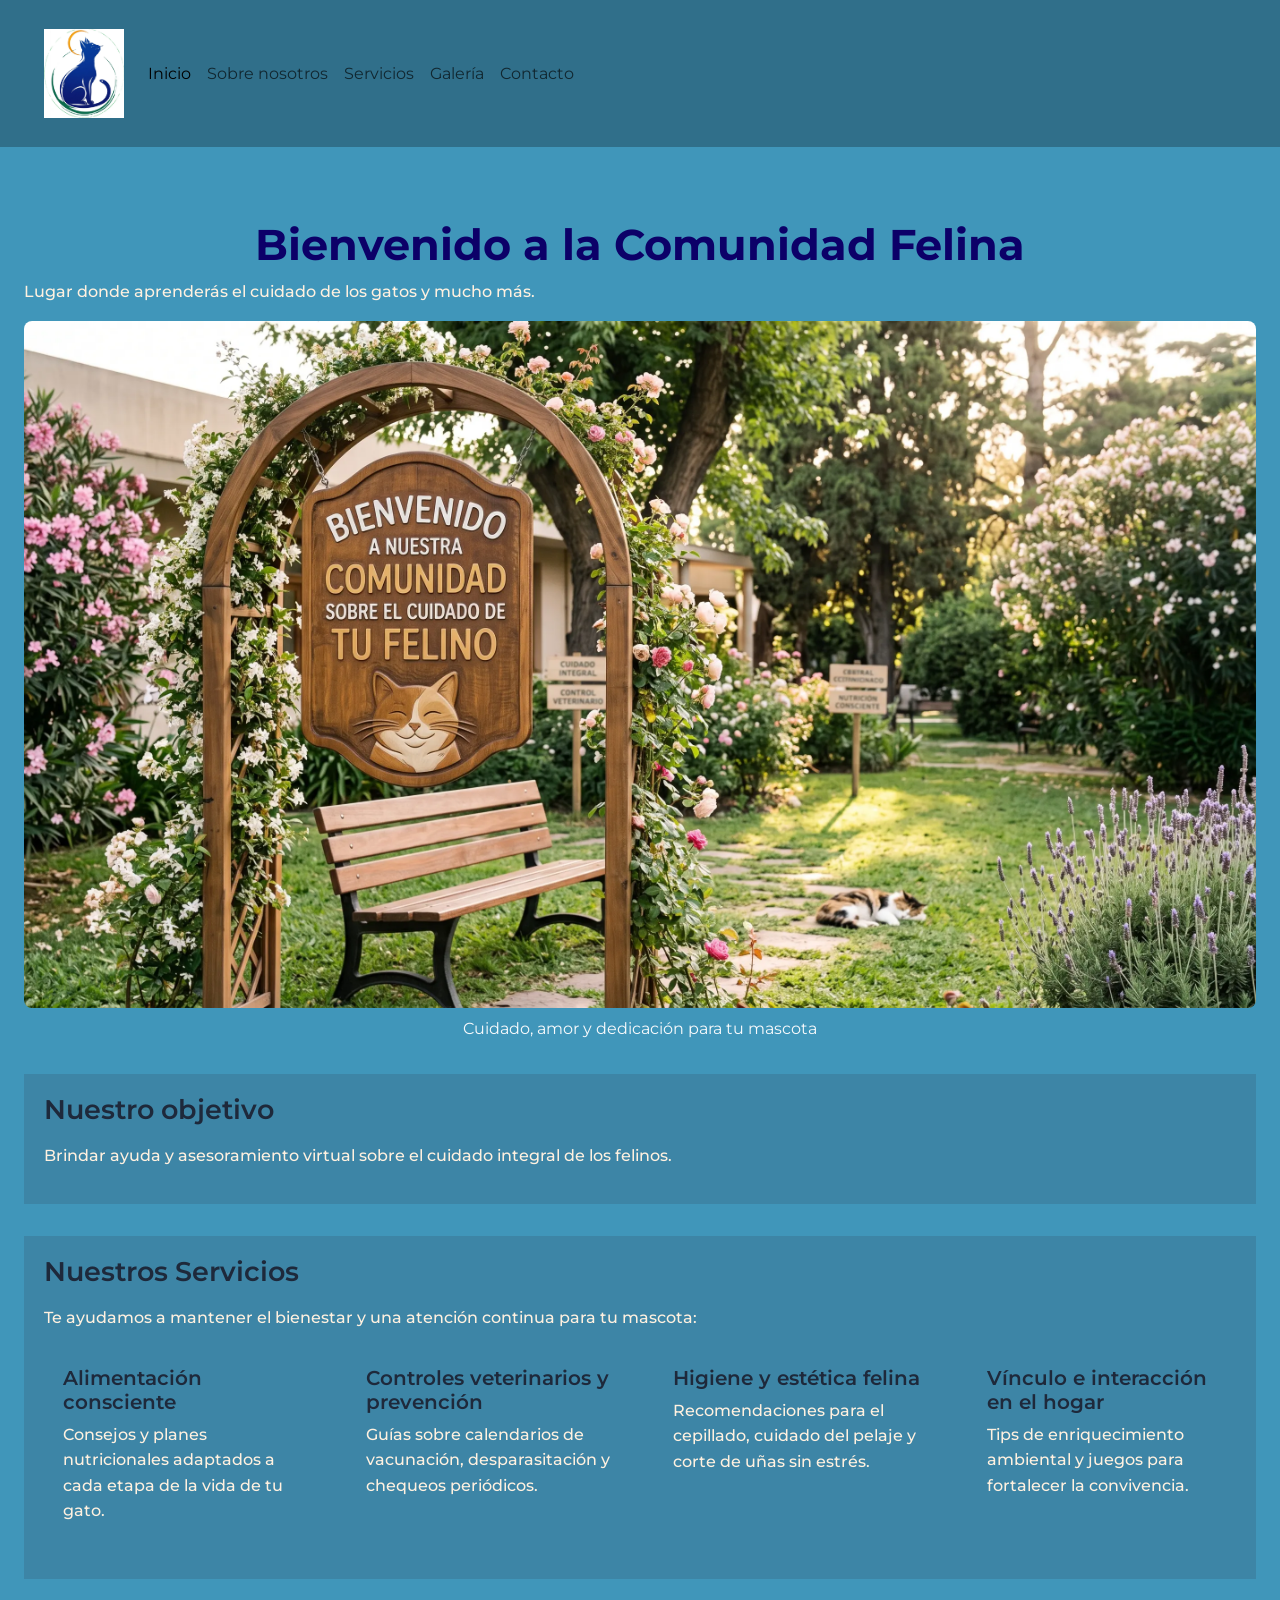
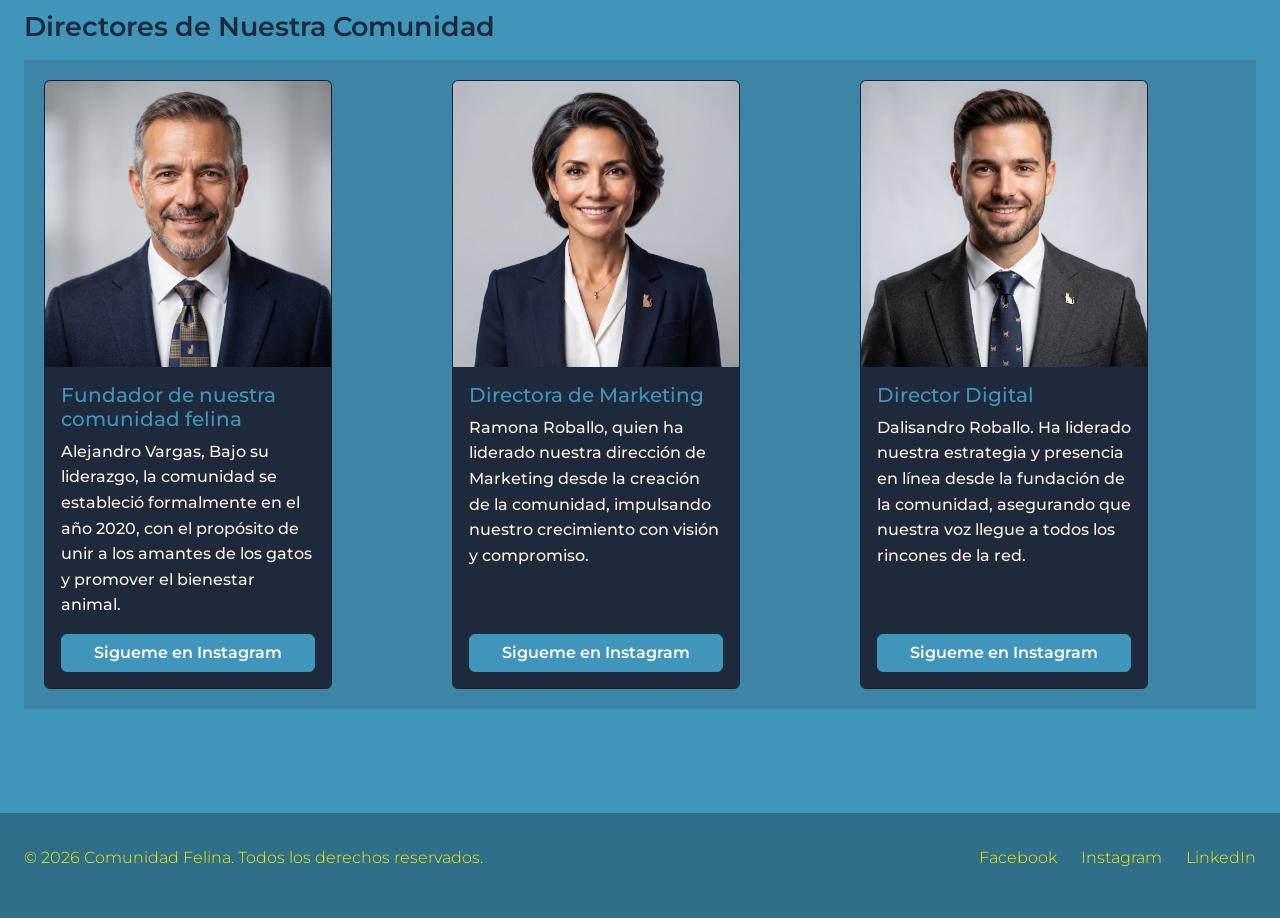
<file: index.html>
<!-- index.html -->
<!DOCTYPE html>
<html lang="es">
<head>
  <meta charset="UTF-8" />
  <meta name="viewport" content="width=device-width, initial-scale=1.0" />
  <!--BOOTSTRAP-->
    <link href="https://cdn.jsdelivr.net/npm/bootstrap@5.3.8/dist/css/bootstrap.min.css" rel="stylesheet" integrity="sha384-sRIl4kxILFvY47J16cr9ZwB07vP4J8+LH7qKQnuqkuIAvNWLzeN8tE5YBujZqJLB" crossorigin="anonymous">
  <!-- css -->
  <link rel="stylesheet" href="./styles/style.css">
  <title>Asistencia y Ayuda a tu Felino</title>
</head>
<body>
  <!-- Encabezado con logo/nombre y navegación eso va siempre en header -->
<header>
      
    <nav class="navbar navbar-expand-lg">
      <div class="container-fluid">
          <a class="navbar-brand" href="#">
            <img class="logo-img" src="./imagenes/logo-gats.webp" width="1509" height="1683" alt="un logo representativo">
          </a>
        <button class="navbar-toggler" type="button" data-bs-toggle="collapse" data-bs-target="#navbarNav" aria-controls="navbarNav" aria-expanded="false" aria-label="Toggle navigation">
          <span class="navbar-toggler-icon"></span>
        </button>
          <div class="collapse navbar-collapse" id="navbarNav">
              <ul class="navbar-nav">
                  <li class="nav-item">
                      <a class="nav-link active" aria-current="page" href="#">Inicio</a>
                  </li>
                  <li class="nav-item">
                      <a class="nav-link" href="./pages/sobre-nosotros.html">Sobre nosotros</a>
                  </li>
                  <li class="nav-item">
                      <a class="nav-link" href="./pages/servicios.html">Servicios</a>
                  </li>
                  <li class="nav-item">
                      <a class="nav-link" href="./pages/galeria.html">Galería</a>
                  </li>
                  <li class="nav-item">
                      <a class="nav-link" href="./pages/contacto.html">Contacto</a>
                  </li>
              </ul>
          </div>
      </div>
    </nav> 
      
</header>
  
<!-- Contenido principal -->

<main>
    <h1>Bienvenido a la Comunidad Felina</h1>
    <p>Lugar donde aprenderás el cuidado de los gatos y mucho más.</p>
    
    <!-- Imagen principal de bienvenida -->    <!-- se agrego width y height a las img-->
    <figure class="banner-principal">
      <img class="img-index" src="./imagenes/bienvenido.webp" width="2752" height="1536" alt="Bienvenidos a la comunidad felina">
      <figcaption>Cuidado, amor y dedicación para tu mascota</figcaption>
    </figure>
    
    <!-- Sección Información breve / Nuestro objetivo -->
    <section>
      <h2>Nuestro objetivo</h2>
      <p>Brindar ayuda y asesoramiento virtual sobre el cuidado integral de los felinos.</p>
    </section>
   
    <!-- Sección Servicios destacados -->  <!--lo que se realizo aca es que agrego "ARTICLE" para agrupar contenidos independiente -->
  <section>
      <h2>Nuestros Servicios</h2>
      <p>Te ayudamos a mantener el bienestar y una atención continua para tu mascota:</p>
    
      <!--SE AGREGO UN DIV PARA AGRUPAR A LOS ARTICLE PARA QUE NO AFECTE AL h2 y p-->  
    <div class="servicios-lista">
      <article>
        <h3>Alimentación consciente</h3>
        <p>Consejos y planes nutricionales adaptados a cada etapa de la vida de tu gato.</p>
      </article>
      
      <article>
        <h3>Controles veterinarios y prevención</h3>
        <p>Guías sobre calendarios de vacunación, desparasitación y chequeos periódicos.</p>
      </article>
    
      <article>
        <h3>Higiene y estética felina</h3>
        <p>Recomendaciones para el cepillado, cuidado del pelaje y corte de uñas sin estrés.</p>
      </article>
      
      <article>
        <h3>Vínculo e interacción en el hogar</h3>
        <p>Tips de enriquecimiento ambiental y juegos para fortalecer la convivencia.</p>
      </article>
   </div>
  </section>

  <h2>Directores de Nuestra Comunidad</h2>
    
      <!--TARJETA DE BOOTSTRAP-->
    <section class="tarjeta-boots">
      <div class="card tarj-tam">
          <img src="../imagenes/Fundador.webp" class="card-img-top" alt="imagen del creador de esta comunidad">
            <div class="card-body">
                <h5 class="card-title h-tarjcor">Fundador de nuestra comunidad felina</h5>
                <p class="card-text">Alejandro Vargas, Bajo su liderazgo, la comunidad se estableció formalmente en el año 2020, con el propósito de unir a los amantes de los gatos y promover el bienestar animal.</p>
                <a href="https://www.instagram.com" class="btn btn-tarjeta" target="_blank">Sigueme en Instagram</a>
            </div>
        </div>

        <div class="card tarj-tam">
          <img src="../imagenes/directora-marketing.webp" class="card-img-top" alt="imagen de la directora de marketing">
            <div class="card-body">
                <h5 class="card-title h-tarjcor">Directora de Marketing</h5>
                <p class="card-text">Ramona Roballo, quien ha liderado nuestra dirección de Marketing desde la creación de la comunidad, impulsando nuestro crecimiento con visión y compromiso.</p>
                <a href="https://www.instagram.com" class="btn btn-tarjeta" target="_blank">Sigueme en Instagram</a>
            </div>
        </div>

        <div class="card tarj-tam">
          <img src="../imagenes/director-digital.webp" class="card-img-top" alt="imagen del director digital">
            <div class="card-body">
                <h5 class="card-title h-tarjcor">Director Digital</h5>
                <p class="card-text">Dalisandro Roballo. Ha liderado nuestra estrategia y presencia en línea desde la fundación de la comunidad, asegurando que nuestra voz llegue a todos los rincones de la red.</p>
                <a href="https://www.instagram.com" class="btn btn-tarjeta" target="_blank">Sigueme en Instagram</a>
            </div>
        </div>

    </section>

</main>

  <!-- Pie de página -->
  <footer>
    <p class="pie-de-pagina">&copy; 2026 Comunidad Felina. Todos los derechos reservados.</p>
    <nav aria-label="Redes sociales">
      <ul class="nav-ul">
        <li><a href="https://www.facebook.com" target="_blank">Facebook</a></li>
        <li><a href="https://www.instagram.com" target="_blank">Instagram</a></li>
        <li><a href="https://www.linkedin.com" target="_blank">LinkedIn</a></li>
      </ul>
    </nav>
  </footer>


  <!--BOOTSTRAP-->
  <script src="https://cdn.jsdelivr.net/npm/bootstrap@5.3.8/dist/js/bootstrap.bundle.min.js" integrity="sha384-FKyoEForCGlyvwx9Hj09JcYn3nv7wiPVlz7YYwJrWVcXK/BmnVDxM+D2scQbITxI" crossorigin="anonymous"></script>
</body>
</html>
</file>
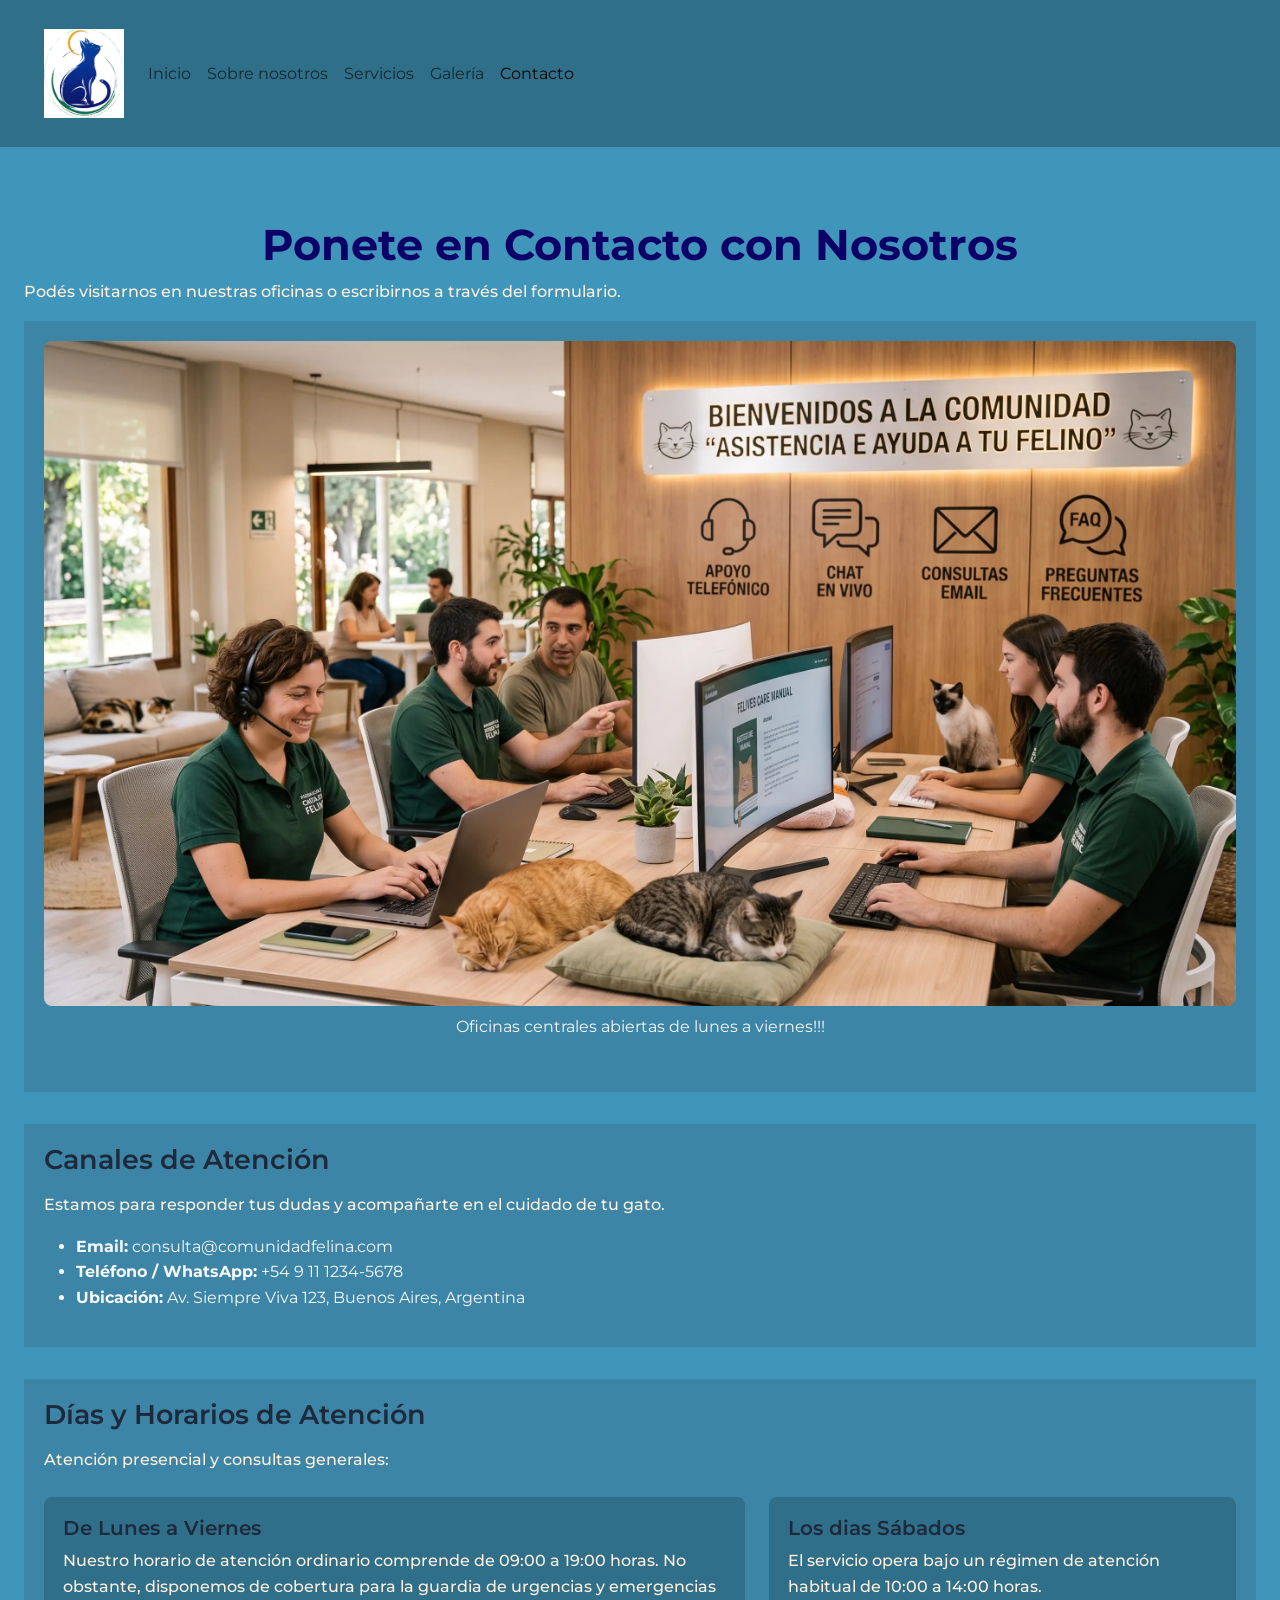
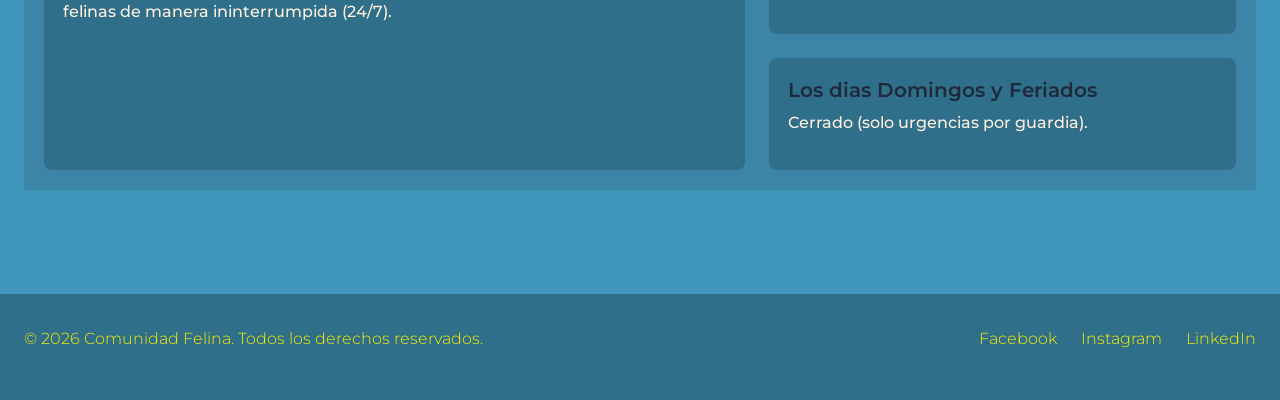
<file: pages/contacto.html>
<!DOCTYPE html>
<html lang="es">
<head>
  <meta charset="UTF-8" />
  <meta name="viewport" content="width=device-width, initial-scale=1.0" />
   <!--BOOTSTRAP-->
    <link href="https://cdn.jsdelivr.net/npm/bootstrap@5.3.8/dist/css/bootstrap.min.css" rel="stylesheet" integrity="sha384-sRIl4kxILFvY47J16cr9ZwB07vP4J8+LH7qKQnuqkuIAvNWLzeN8tE5YBujZqJLB" crossorigin="anonymous">
  <!--css-->
  <link rel="stylesheet" href="../styles/style.css">
  <title>Asistencia y Ayuda a tu Felino - Contacto</title>
</head>
<body>
 
  <!-- Encabezado y Navegación -->
  <header>

    <nav class="navbar navbar-expand-lg">
      <div class="container-fluid">
          <a class="navbar-brand" href="#">
            <img class="logo-img" src="../imagenes/logo-gats.webp" width="1509" height="1683" alt="un logo representativo">
          </a>
        <button class="navbar-toggler" type="button" data-bs-toggle="collapse" data-bs-target="#navbarNav" aria-controls="navbarNav" aria-expanded="false" aria-label="Toggle navigation">
          <span class="navbar-toggler-icon"></span>
        </button>
          <div class="collapse navbar-collapse" id="navbarNav">
              <ul class="navbar-nav">
                  <li class="nav-item">
                      <a class="nav-link" aria-current="page" href="../index.html">Inicio</a>
                  </li>
                  <li class="nav-item">
                      <a class="nav-link" href="./sobre-nosotros.html">Sobre nosotros</a>
                  </li>
                  <li class="nav-item">
                      <a class="nav-link" href="./servicios.html">Servicios</a>
                  </li>
                  <li class="nav-item">
                      <a class="nav-link" href="./galeria.html">Galería</a>
                  </li>
                  <li class="nav-item">
                      <a class="nav-link active" href="#">Contacto</a>
                  </li>
              </ul>
          </div>
      </div>
    </nav>

  </header>

<!-- Contenido Principal -->
<main>
    <h1>Ponete en Contacto con Nosotros</h1>
      <p>Podés visitarnos en nuestras oficinas o escribirnos a través del formulario.</p>
   
      <!-- Sección de Información de Contacto -->
          <!-- IMAGEN AGREGADA POR LA CORRECCION DEL PROFE -->
      <section>
        <figure class="banner-principal">
            <img class="img-index" src="../imagenes/serviciostelefonicos.webp" width="2752" height="1536" alt="Fachada de nuestra oficina">
            <figcaption>Oficinas centrales abiertas de lunes a viernes!!!</figcaption>
        </figure>
      </section>
    
    <!-- los canales de atencion --> 
      <section>
        <h2>Canales de Atención</h2>
          <p>Estamos para responder tus dudas y acompañarte en el cuidado de tu gato.</p>
        <ul>
            <li><strong>Email:</strong> consulta@comunidadfelina.com</li>
            <li><strong>Teléfono / WhatsApp:</strong> +54 9 11 1234-5678</li>
            <li><strong>Ubicación:</strong> Av. Siempre Viva 123, Buenos Aires, Argentina</li>
        </ul>
      </section>
    
    <!-- Sección de Horarios -->      <!--lo que se realizo aca es que agrego "ARTICLE" para agrupar contenidos intependientes-->
    <section>
        <h2>Días y Horarios de Atención</h2>
          <p>Atención presencial y consultas generales:</p>
      <div class="horarios-grid">
          <article class="horario-card horario-semana">
            <h3>De Lunes a Viernes</h3>
              <p>Nuestro horario de atención ordinario comprende de 09:00 a 19:00 horas. No obstante, disponemos de cobertura para la guardia de urgencias y emergencias felinas de manera ininterrumpida (24/7).</p>
          </article>
        
          <article class="horario-card horario-sabado">
            <h3>Los dias Sábados</h3>
              <p>El servicio opera bajo un régimen de atención habitual de 10:00 a 14:00 horas.</p>
          </article>

          <article class="horario-card horario-domingo">
            <h3>Los dias Domingos y Feriados</h3>
              <p>Cerrado (solo urgencias por guardia).</p>
          </article>
      </div>    
    </section>
</main>

  <footer>
    <p class="pie-de-pagina">&copy; 2026 Comunidad Felina. Todos los derechos reservados.</p>
    <nav aria-label="Redes sociales">
      <ul class="nav-ul">
        <li><a href="https://www.facebook.com" target="_blank">Facebook</a></li>
        <li><a href="https://www.instagram.com" target="_blank">Instagram</a></li>
        <li><a href="https://www.linkedin.com" target="_blank">LinkedIn</a></li>
      </ul>
    </nav>
  </footer>

   <!--BOOTSTRAP-->
  <script src="https://cdn.jsdelivr.net/npm/bootstrap@5.3.8/dist/js/bootstrap.bundle.min.js" integrity="sha384-FKyoEForCGlyvwx9Hj09JcYn3nv7wiPVlz7YYwJrWVcXK/BmnVDxM+D2scQbITxI" crossorigin="anonymous"></script>
</body>
</html>
</file>
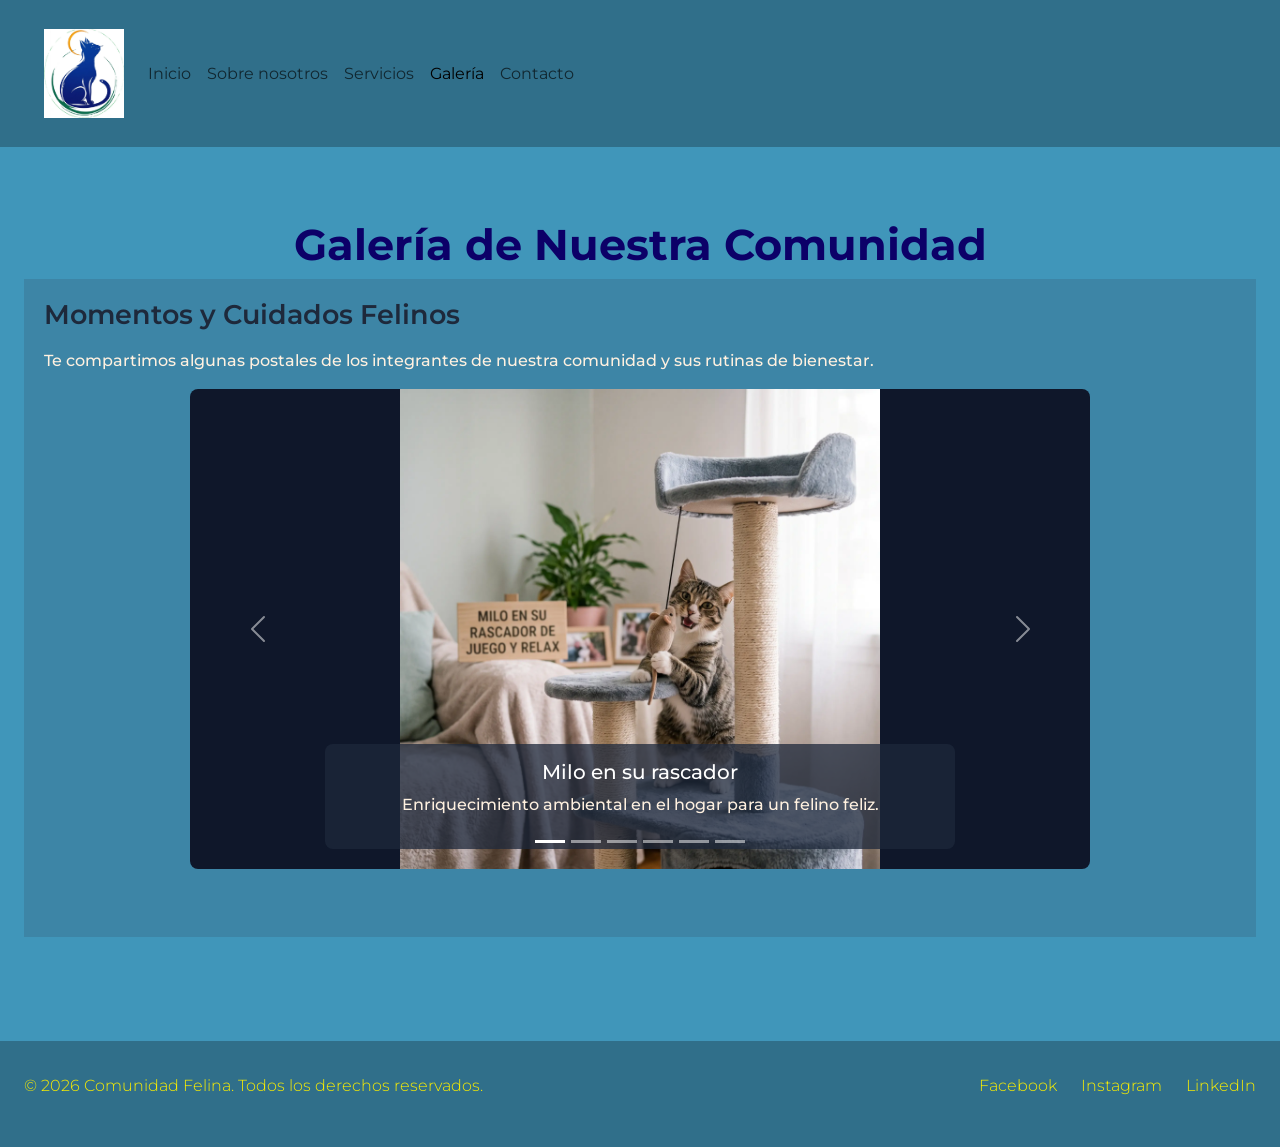
<file: pages/galeria.html>
<!DOCTYPE html>
<html lang="es">
<head>
  <meta charset="UTF-8" />
  <meta name="viewport" content="width=device-width, initial-scale=1.0" />
   <!--BOOTSTRAP-->
    <link href="https://cdn.jsdelivr.net/npm/bootstrap@5.3.8/dist/css/bootstrap.min.css" rel="stylesheet" integrity="sha384-sRIl4kxILFvY47J16cr9ZwB07vP4J8+LH7qKQnuqkuIAvNWLzeN8tE5YBujZqJLB" crossorigin="anonymous">
  <!--css-->
  <link rel="stylesheet" href="../styles/style.css">
  <title>Asistencia y Ayuda a tu Felino - Galería</title>
</head>
<body>
  
  <!-- Encabezado y Navegación -->
  <header>

      <nav class="navbar navbar-expand-lg">
        <div class="container-fluid">
            <a class="navbar-brand" href="#">
              <img class="logo-img" src="../imagenes/logo-gats.webp" width="1509" height="1683" alt="un logo representativo">
            </a>
          <button class="navbar-toggler" type="button" data-bs-toggle="collapse" data-bs-target="#navbarNav" aria-controls="navbarNav" aria-expanded="false" aria-label="Toggle navigation">
            <span class="navbar-toggler-icon"></span>
          </button>
            <div class="collapse navbar-collapse" id="navbarNav">
                <ul class="navbar-nav">
                    <li class="nav-item">
                        <a class="nav-link" aria-current="page" href="../index.html">Inicio</a>
                    </li>
                    <li class="nav-item">
                        <a class="nav-link" href="./sobre-nosotros.html">Sobre nosotros</a>
                    </li>
                    <li class="nav-item">
                        <a class="nav-link" href="./servicios.html">Servicios</a>
                    </li>
                    <li class="nav-item">
                        <a class="nav-link active" href="#">Galería</a>
                    </li>
                    <li class="nav-item">
                        <a class="nav-link" href="./contacto.html">Contacto</a>
                    </li>
                </ul>
            </div>
        </div>
      </nav>

  </header>
  
  <!-- Contenido Principal -->
  <main>
    <h1>Galería de Nuestra Comunidad</h1>
    
    <section>
      <h2>Momentos y Cuidados Felinos</h2>
      <p>Te compartimos algunas postales de los integrantes de nuestra comunidad y sus rutinas de bienestar.</p>
     
      <!-- CARRUSEL DESTACADO BOOTSTRAP -->
      <div id="carruselFelino" class="carousel slide carrusel-contenedor mb-5" data-bs-ride="carousel">
        <div class="carousel-indicators">
          <button type="button" data-bs-target="#carruselFelino" data-bs-slide-to="0" class="active" aria-current="true" aria-label="Slide 1"></button>
          <button type="button" data-bs-target="#carruselFelino" data-bs-slide-to="1" aria-label="Slide 2"></button>
          <button type="button" data-bs-target="#carruselFelino" data-bs-slide-to="2" aria-label="Slide 3"></button>
          <button type="button" data-bs-target="#carruselFelino" data-bs-slide-to="3" aria-label="Slide 4"></button>
          <button type="button" data-bs-target="#carruselFelino" data-bs-slide-to="4" aria-label="Slide 5"></button>
          <button type="button" data-bs-target="#carruselFelino" data-bs-slide-to="5" aria-label="Slide 6"></button>
        </div>
          <div class="carousel-inner">
            <!-- Slide 1 -->
            <div class="carousel-item active">
              <img src="../imagenes/milo.webp" class="d-block w-100 carrusel-img" alt="Gato Milo en rascador">
              <div class="carousel-caption d-none d-md-block">
                <h5>Milo en su rascador</h5>
                <p>Enriquecimiento ambiental en el hogar para un felino feliz.</p>
              </div>
            </div>
            
            <!-- Slide 2 -->
            <div class="carousel-item">
              <img src="../imagenes/luna.webp" class="d-block w-100 carrusel-img" alt="Gata Luna en consulta preventiva">
              <div class="carousel-caption d-none d-md-block">
                <h5>Luna en su chequeo preventivo</h5>
                <p>Controles periódicos fundamentales para una vida saludable.</p>
              </div>
            </div>
            
            <!-- Slide 3 -->
            <div class="carousel-item">
              <img src="../imagenes/simba.webp" class="d-block w-100 carrusel-img" alt="Gato Simba en rutina de cepillado">
              <div class="carousel-caption d-none d-md-block">
                <h5>Simba y su rutina de cepillado</h5>
                <p>Cuidado diario del pelaje para evitar bolas de pelo.</p>
              </div>
            </div>

            <!-- Slide 4 -->
            <div class="carousel-item">
              <img src="../imagenes/max-rascador.webp" class="d-block w-100 carrusel-img" alt="Gato Max jugando en rascador">
              <div class="carousel-caption d-none d-md-block">
                <h5>Max en el Espacio que brindamos para tu Felino</h5>
                <p>Momento de relax en el ambiente.</p>
              </div>
            </div>

            <!-- Slide 5 -->
            <div class="carousel-item">
              <img src="../imagenes/roco-cepillado.webp" class="d-block w-100 carrusel-img" alt="Gato recibiendo cepillado de pelaje">
              <div class="carousel-caption d-none d-md-block">
                <h5>Roco en la Seccion de cepillado que te Brindamos</h5>
                <p>Cuidado del pelaje del felino, lo ideal para mantenerse radiante.</p>
              </div>
            </div>

            <!-- Slide 6 -->
            <div class="carousel-item">
              <img src="../imagenes/suki-medico.webp" class="d-block w-100 carrusel-img" alt="Gata en consulta veterinaria">
              <div class="carousel-caption d-none d-md-block">
                <h5>Suki en su chequeo medico preventivo que Brindamos</h5>
                <p>Revision preventiva para estar al dia con los sintomas de los felinos.</p>
              </div>
            </div>
          </div>
        
        
          <!-- Controles de navegación -->
        <button class="carousel-control-prev" type="button" data-bs-target="#carruselFelino" data-bs-slide="prev">
          <span class="carousel-control-prev-icon" aria-hidden="true"></span>
          <span class="visually-hidden">Anterior</span>
        </button>
        <button class="carousel-control-next" type="button" data-bs-target="#carruselFelino" data-bs-slide="next">
          <span class="carousel-control-next-icon" aria-hidden="true"></span>
          <span class="visually-hidden">Siguiente</span>
        </button>
      </div>
      
    </section>
    
    
    
    
    
    
    <!--
    <section>
      <h2>Momentos y Cuidados Felinos</h2>
        <p>Te compartimos algunas postales de los integrantes de nuestra comunidad y sus rutinas de bienestar.</p>
      
    <div class="galeria-grid">    
      
      <article>
        <h3>Milo disfrutando su espacio de juego</h3>
        <figure>
          <img class="galeria-felina" src="../imagenes/milo.webp" width="2048" height="2048" alt="Gato jugando en rascador">
          <figcaption>Enriquecimiento ambiental en el hogar.</figcaption>
        </figure>
      </article>

     
      <article>
        <h3>Max en el Espacio que brindamos para tu Felino</h3>
        <figure>
          <img class="galeria-felina" src="../imagenes/max-rascador.webp" width="1408" height="768" alt="Gato Max jugando en rascador">
          <figcaption>Momento de relax en el ambiente</figcaption>
        </figure>
      </article>      
      
      
      <article>
        <h3>Luna en su chequeo preventivo</h3>
        <figure>
          <img class="galeria-felina" src="../imagenes/luna.webp" width="2048" height="2048" alt="Gata en consulta veterinaria">
          <figcaption>Controles periódicos para una vida saludable.</figcaption>
        </figure>
      </article>

     
      <article>
        <h3>Suki en su chequeo medico preventivo que Brindamos</h3>
        <figure>
          <img class="galeria-felina" src="../imagenes/suki-medico.webp" width="2752" height="1536" alt="Gata en consulta veterinaria">
          <figcaption>Revision preventiva para estar al dia con los sintomas de los felinos</figcaption>
        </figure>
      </article>      
      
      
      <article>
        <h3>Simba y su rutina de cepillado</h3>
        <figure>
          <img class="galeria-felina" src="../imagenes/simba.webp" width="2048" height="2048" alt="Gato recibiendo cepillado de pelaje">
          <figcaption>Cuidado diario del pelaje para evitar bolas de pelo.</figcaption>
        </figure>  
      </article>

      
      <article>
        <h3>Roco en la Seccion de cepillado que te Brindamos</h3>
        <figure>
          <img class="galeria-felina" src="../imagenes/roco-cepillado.webp" width="2048" height="2048" alt="Gato recibiendo cepillado de pelaje">
          <figcaption>Cuidado del pelaje del felino, lo ideal para mantenerse radiante</figcaption>
        </figure>
      </article>        
      </div>  
    </section>   -->
    
  </main>
  
  <!-- Pie de página -->
  <footer>
    <p class="pie-de-pagina">&copy; 2026 Comunidad Felina. Todos los derechos reservados.</p>
    <nav aria-label="Redes sociales">
      <ul class="nav-ul">
        <li><a href="https://www.facebook.com" target="_blank">Facebook</a></li>
        <li><a href="https://www.instagram.com" target="_blank">Instagram</a></li>
        <li><a href="https://www.linkedin.com" target="_blank">LinkedIn</a></li>
      </ul>
    </nav>
  </footer>

   <!--BOOTSTRAP-->
  <script src="https://cdn.jsdelivr.net/npm/bootstrap@5.3.8/dist/js/bootstrap.bundle.min.js" integrity="sha384-FKyoEForCGlyvwx9Hj09JcYn3nv7wiPVlz7YYwJrWVcXK/BmnVDxM+D2scQbITxI" crossorigin="anonymous"></script>
</body>
</html>
</file>
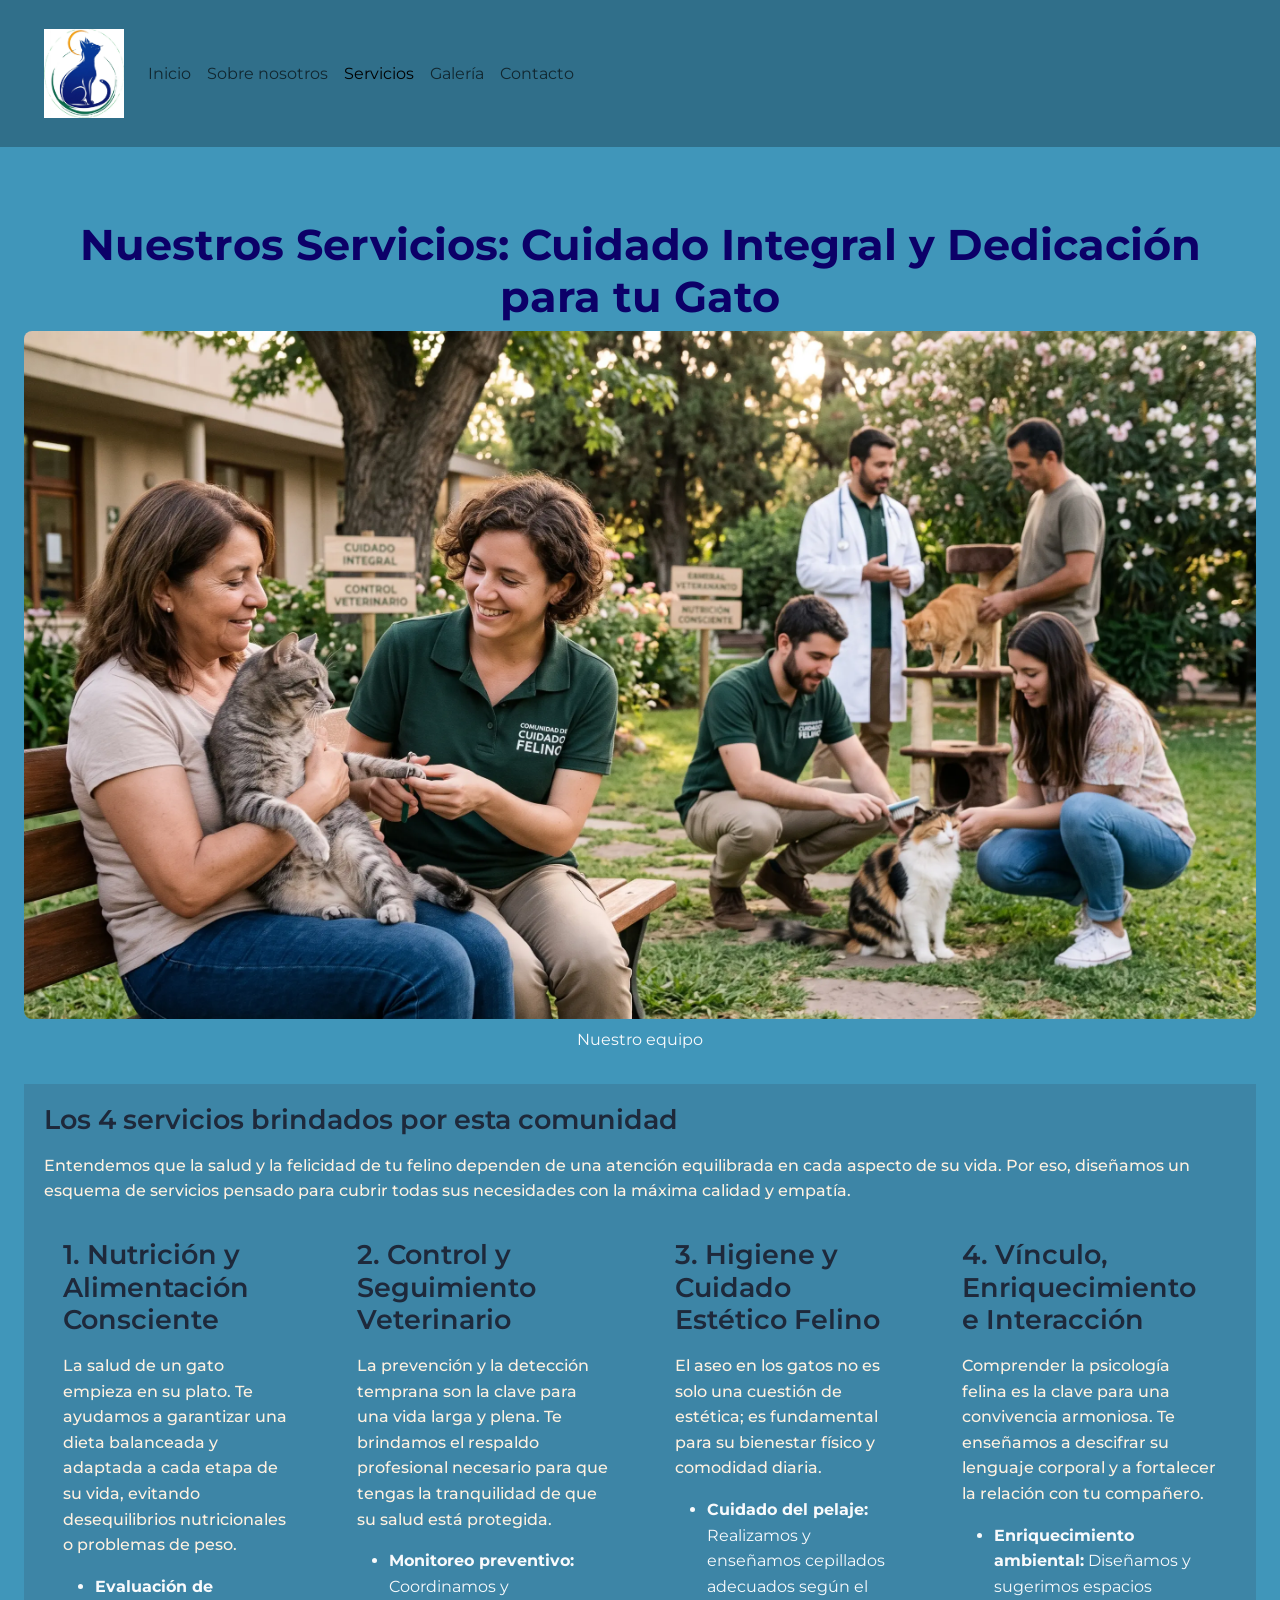
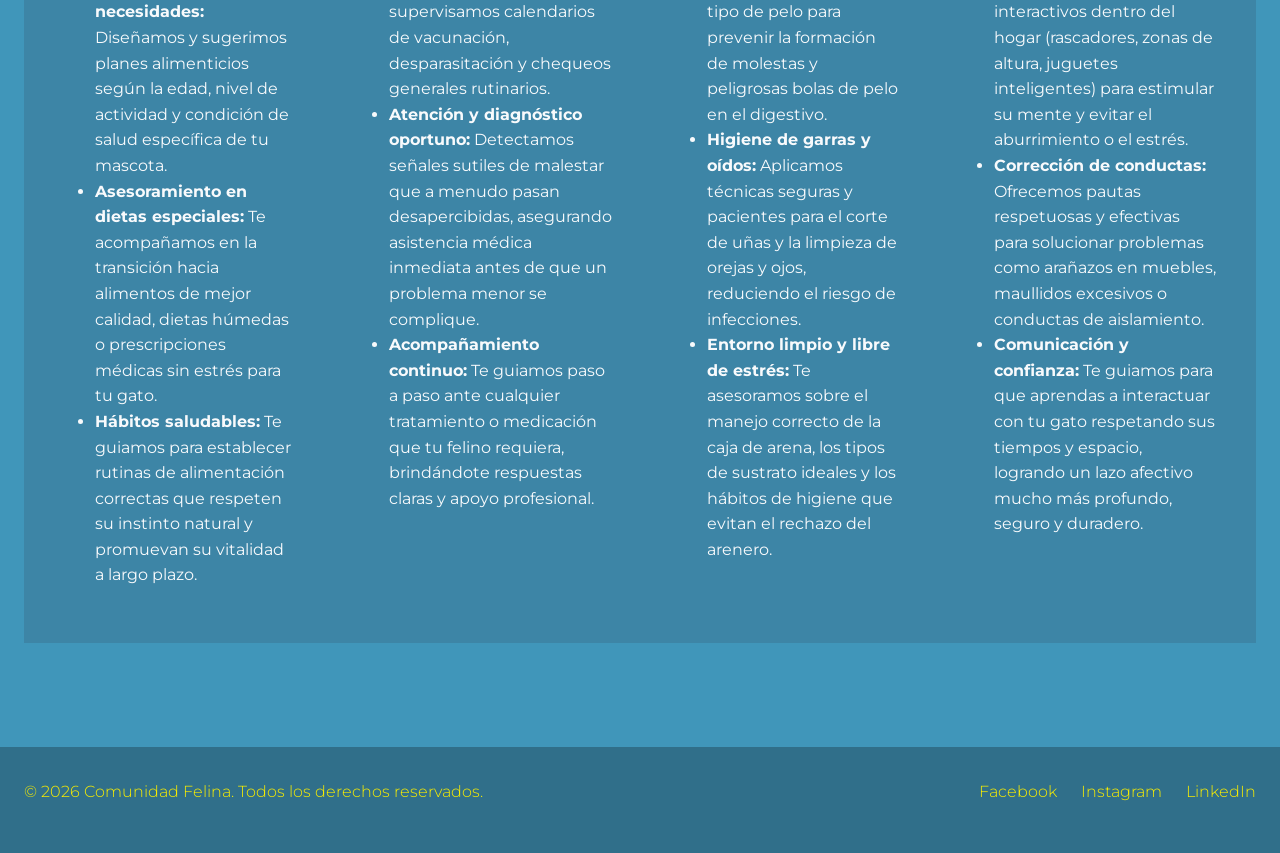
<file: pages/servicios.html>
<!DOCTYPE html>
<html lang="es">
<head>
  <meta charset="UTF-8" />
  <meta name="viewport" content="width=device-width, initial-scale=1.0" />
   <!--BOOTSTRAP-->
    <link href="https://cdn.jsdelivr.net/npm/bootstrap@5.3.8/dist/css/bootstrap.min.css" rel="stylesheet" integrity="sha384-sRIl4kxILFvY47J16cr9ZwB07vP4J8+LH7qKQnuqkuIAvNWLzeN8tE5YBujZqJLB" crossorigin="anonymous">
  <!--css-->
  <link rel="stylesheet" href="../styles/style.css">
  <title>Asistencia y Ayuda a tu Felino - Servicios</title>
</head>
<body>
  
  <!-- Encabezado y Navegación -->
  <header>

      <nav class="navbar navbar-expand-lg">
        <div class="container-fluid">
            <a class="navbar-brand" href="#">
              <img class="logo-img" src="../imagenes/logo-gats.webp" width="1509" height="1683" alt="un logo representativo">
            </a>
          <button class="navbar-toggler" type="button" data-bs-toggle="collapse" data-bs-target="#navbarNav" aria-controls="navbarNav" aria-expanded="false" aria-label="Toggle navigation">
            <span class="navbar-toggler-icon"></span>
          </button>
            <div class="collapse navbar-collapse" id="navbarNav">
                <ul class="navbar-nav">
                    <li class="nav-item">
                        <a class="nav-link" aria-current="page" href="../index.html">Inicio</a>
                    </li>
                    <li class="nav-item">
                        <a class="nav-link" href="./sobre-nosotros.html">Sobre nosotros</a>
                    </li>
                    <li class="nav-item">
                        <a class="nav-link active" href="#">Servicios</a>
                    </li>
                    <li class="nav-item">
                        <a class="nav-link" href="./galeria.html">Galería</a>
                    </li>
                    <li class="nav-item">
                        <a class="nav-link" href="./contacto.html">Contacto</a>
                    </li>
                </ul>
            </div>
        </div>
      </nav>

  </header>
  
  <!--Cuerpo Principal-->
<main>
    <h1>Nuestros Servicios: Cuidado Integral y Dedicación para tu Gato</h1>
   
    <figure class="banner-principal">
        <img class="img-index" src="../imagenes/servicios.webp" width="2752" height="1536" alt="los servicios brindados">
        <figcaption>Nuestro equipo</figcaption>
    </figure>
   
    <!-- Sección principal de Servicios -->
    <section>
      <h2>Los 4 servicios brindados por esta comunidad</h2>  
        <p>Entendemos que la salud y la felicidad de tu felino dependen de una atención equilibrada en cada aspecto de su vida. Por eso, diseñamos un esquema de servicios pensado para cubrir todas sus necesidades con la máxima calidad y empatía.</p>
        
        <!-- Servicio 1 -->
    <div class="servicios-lista">
        <article>
            <h2>1. Nutrición y Alimentación Consciente</h2>
              <p>La salud de un gato empieza en su plato. Te ayudamos a garantizar una dieta balanceada y adaptada a cada etapa de su vida, evitando desequilibrios nutricionales o problemas de peso.</p>
            <ul>
                <li><strong>Evaluación de necesidades:</strong> Diseñamos y sugerimos planes alimenticios según la edad, nivel de actividad y condición de salud específica de tu mascota.</li>
                <li><strong>Asesoramiento en dietas especiales:</strong> Te acompañamos en la transición hacia alimentos de mejor calidad, dietas húmedas o prescripciones médicas sin estrés para tu gato.</li>
                <li><strong>Hábitos saludables:</strong> Te guiamos para establecer rutinas de alimentación correctas que respeten su instinto natural y promuevan su vitalidad a largo plazo.</li>
            </ul>
        </article>
        
        <!-- Servicio 2 -->
        <article>
            <h2>2. Control y Seguimiento Veterinario</h2>
              <p>La prevención y la detección temprana son la clave para una vida larga y plena. Te brindamos el respaldo profesional necesario para que tengas la tranquilidad de que su salud está protegida.</p>
            <ul>
                <li><strong>Monitoreo preventivo:</strong> Coordinamos y supervisamos calendarios de vacunación, desparasitación y chequeos generales rutinarios.</li>
                <li><strong>Atención y diagnóstico oportuno:</strong> Detectamos señales sutiles de malestar que a menudo pasan desapercibidas, asegurando asistencia médica inmediata antes de que un problema menor se complique.</li>
                <li><strong>Acompañamiento continuo:</strong> Te guiamos paso a paso ante cualquier tratamiento o medicación que tu felino requiera, brindándote respuestas claras y apoyo profesional.</li>
            </ul>
        </article>
        
        <!-- Servicio 3 -->
        <article>
            <h2>3. Higiene y Cuidado Estético Felino</h2>
              <p>El aseo en los gatos no es solo una cuestión de estética; es fundamental para su bienestar físico y comodidad diaria.</p>
            <ul>
                <li><strong>Cuidado del pelaje:</strong> Realizamos y enseñamos cepillados adecuados según el tipo de pelo para prevenir la formación de molestas y peligrosas bolas de pelo en el digestivo.</li>
                <li><strong>Higiene de garras y oídos:</strong> Aplicamos técnicas seguras y pacientes para el corte de uñas y la limpieza de orejas y ojos, reduciendo el riesgo de infecciones.</li>
                <li><strong>Entorno limpio y libre de estrés:</strong> Te asesoramos sobre el manejo correcto de la caja de arena, los tipos de sustrato ideales y los hábitos de higiene que evitan el rechazo del arenero.</li>
            </ul>
        </article>
        
        <!-- Servicio 4 -->
        <article>
            <h2>4. Vínculo, Enriquecimiento e Interacción</h2>
              <p>Comprender la psicología felina es la clave para una convivencia armoniosa. Te enseñamos a descifrar su lenguaje corporal y a fortalecer la relación con tu compañero.</p>
            <ul>
                <li><strong>Enriquecimiento ambiental:</strong> Diseñamos y sugerimos espacios interactivos dentro del hogar (rascadores, zonas de altura, juguetes inteligentes) para estimular su mente y evitar el aburrimiento o el estrés.</li>
                <li><strong>Corrección de conductas:</strong> Ofrecemos pautas respetuosas y efectivas para solucionar problemas como arañazos en muebles, maullidos excesivos o conductas de aislamiento.</li>
                <li><strong>Comunicación y confianza:</strong> Te guiamos para que aprendas a interactuar con tu gato respetando sus tiempos y espacio, logrando un lazo afectivo mucho más profundo, seguro y duradero.</li>
            </ul>
        </article>
    </div>
    </section>
</main>

<!-- Pie de página -->
  <footer>
      <p class="pie-de-pagina">&copy; 2026 Comunidad Felina. Todos los derechos reservados.</p>
    <nav aria-label="Redes sociales">
      <ul class="nav-ul">
        <li><a href="https://www.facebook.com" target="_blank">Facebook</a></li>
        <li><a href="https://www.instagram.com" target="_blank">Instagram</a></li>
        <li><a href="https://www.linkedin.com" target="_blank">LinkedIn</a></li>
      </ul>
    </nav>
  </footer>

   <!--BOOTSTRAP-->
  <script src="https://cdn.jsdelivr.net/npm/bootstrap@5.3.8/dist/js/bootstrap.bundle.min.js" integrity="sha384-FKyoEForCGlyvwx9Hj09JcYn3nv7wiPVlz7YYwJrWVcXK/BmnVDxM+D2scQbITxI" crossorigin="anonymous"></script>
</body>
</html>
</file>
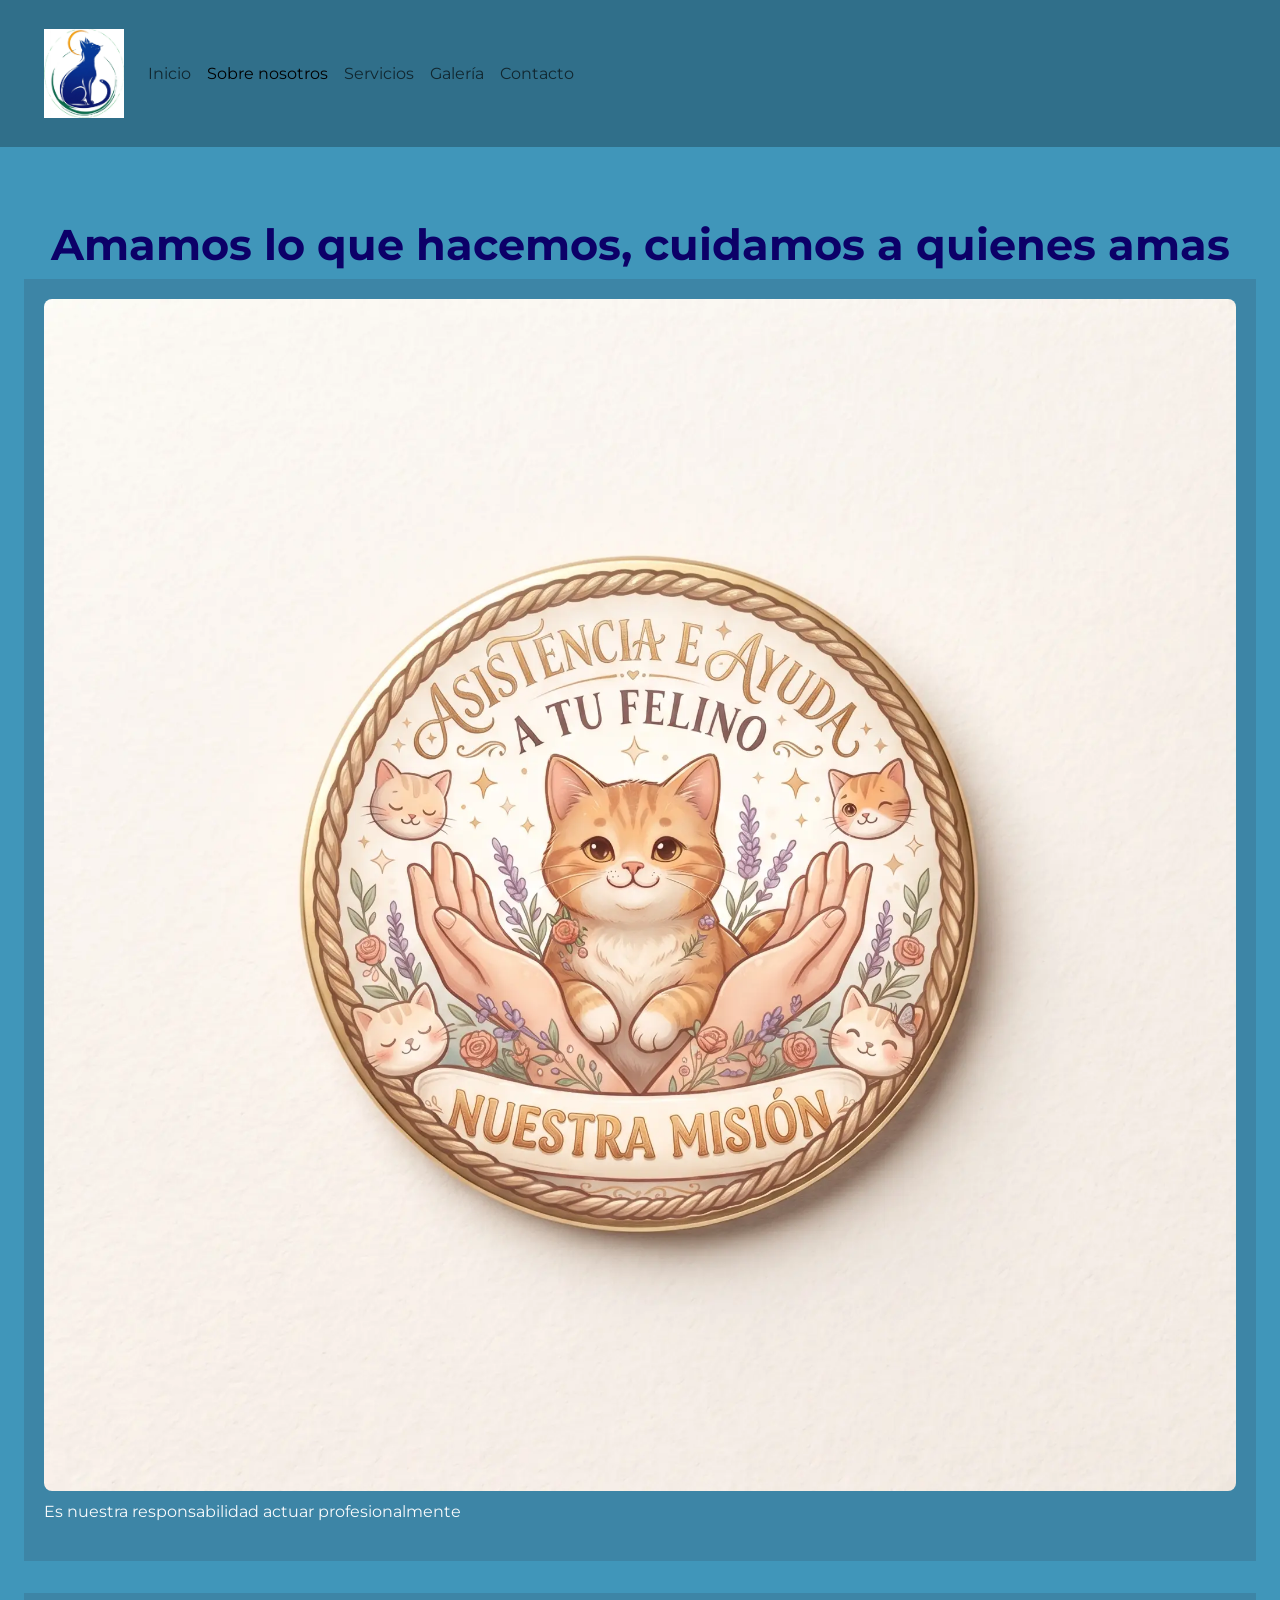
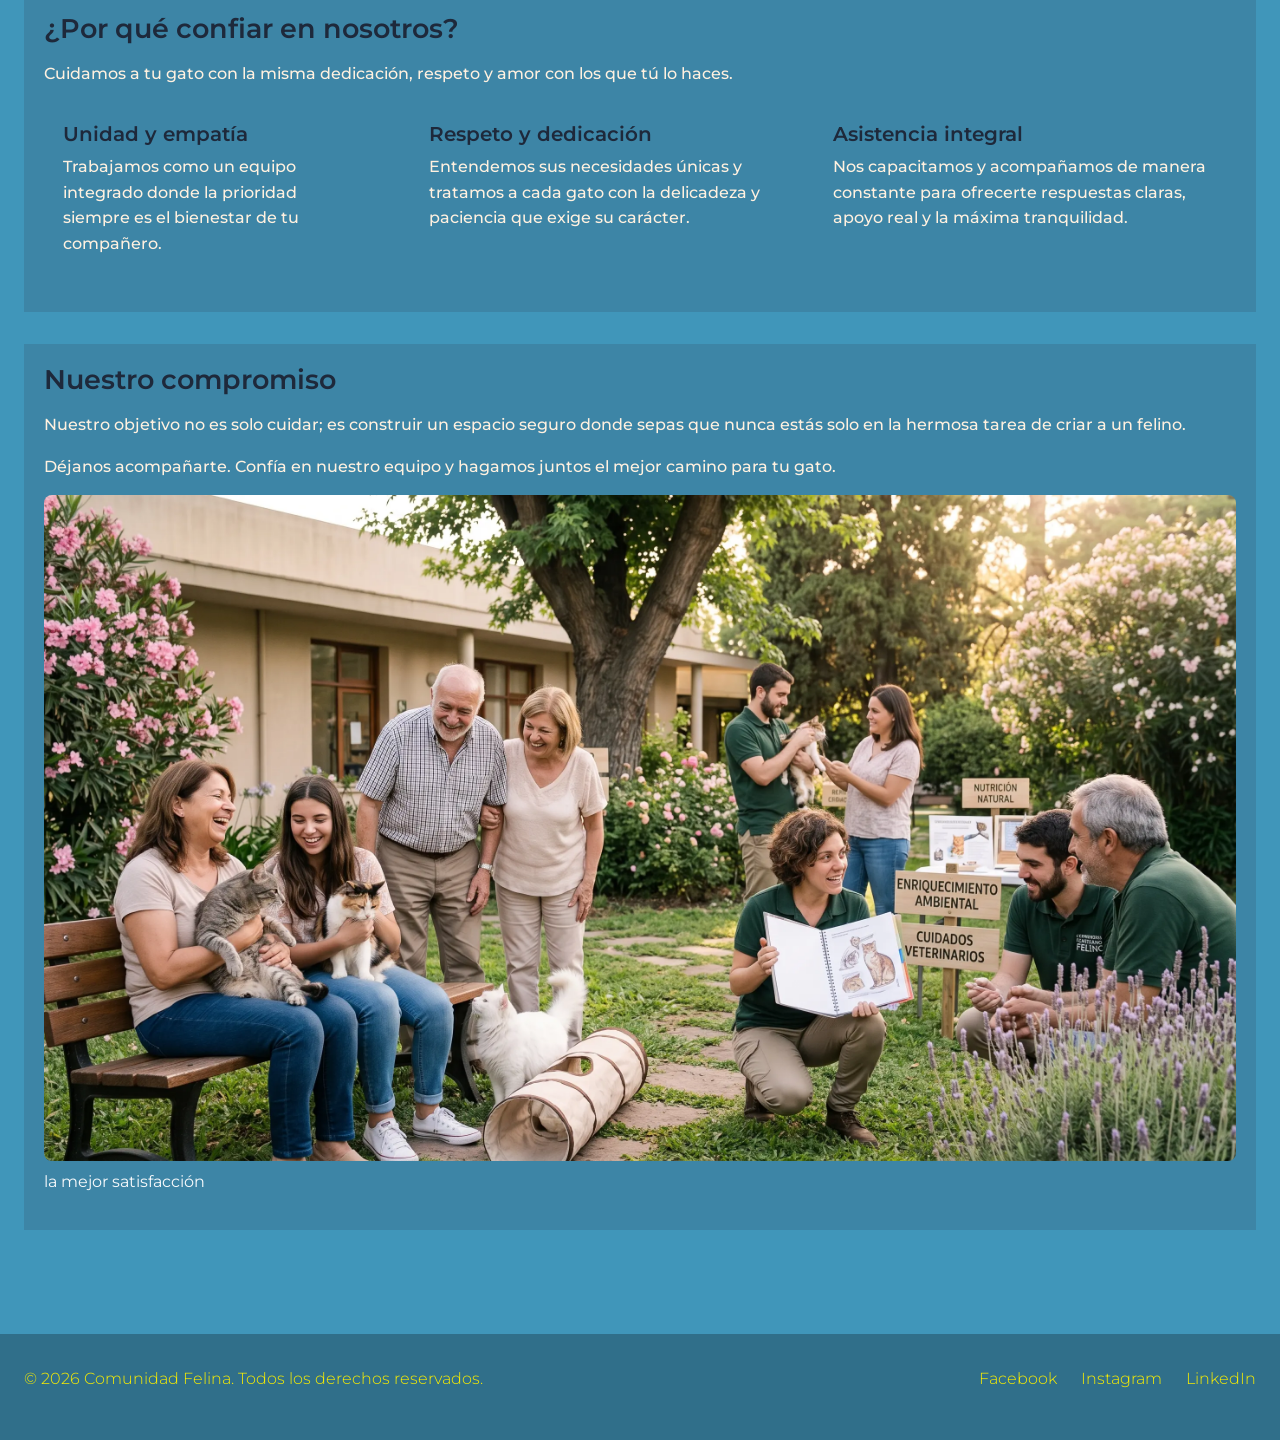
<file: pages/sobre-nosotros.html>
<!DOCTYPE html>
<html lang="es">
<head>
  <meta charset="UTF-8" />
  <meta name="viewport" content="width=device-width, initial-scale=1.0" />
   <!--BOOTSTRAP-->
    <link href="https://cdn.jsdelivr.net/npm/bootstrap@5.3.8/dist/css/bootstrap.min.css" rel="stylesheet" integrity="sha384-sRIl4kxILFvY47J16cr9ZwB07vP4J8+LH7qKQnuqkuIAvNWLzeN8tE5YBujZqJLB" crossorigin="anonymous">
    <!--css-->
  <link rel="stylesheet" href="../styles/style.css">
  <title>Asistencia y Ayuda a tu Felino - Sobre Nosotros</title>
</head>
<body>
  <!-- Encabezado y Navegación -->
  <header>

    <nav class="navbar navbar-expand-lg">
      <div class="container-fluid">
          <a class="navbar-brand" href="#">
            <img class="logo-img" src="../imagenes/logo-gats.webp" width="1509" height="1683" alt="un logo representativo">
          </a>
        <button class="navbar-toggler" type="button" data-bs-toggle="collapse" data-bs-target="#navbarNav" aria-controls="navbarNav" aria-expanded="false" aria-label="Toggle navigation">
          <span class="navbar-toggler-icon"></span>
        </button>
          <div class="collapse navbar-collapse" id="navbarNav">
              <ul class="navbar-nav">
                  <li class="nav-item">
                      <a class="nav-link" aria-current="page" href="../index.html">Inicio</a>
                  </li>
                  <li class="nav-item">
                      <a class="nav-link active" href="#">Sobre nosotros</a>
                  </li>
                  <li class="nav-item">
                      <a class="nav-link" href="./servicios.html">Servicios</a>
                  </li>
                  <li class="nav-item">
                      <a class="nav-link" href="./galeria.html">Galería</a>
                  </li>
                  <li class="nav-item">
                      <a class="nav-link" href="./contacto.html">Contacto</a>
                  </li>
              </ul>
          </div>
      </div>
    </nav> 

  </header>
 
    <!-- Contenido Sobre Nosotros -->
<main>
    <h1>Amamos lo que hacemos, cuidamos a quienes amas</h1>
   
    <section>
        <figure> <!--Aca la img debe ser PNG--> 
          <img class="img-index" src="../imagenes/misionfelina.webp" width="2048" height="2048" alt="logo que muestra a un gato y frase de nuestra mision">
          <figcaption>Es nuestra responsabilidad actuar profesionalmente</figcaption>
        </figure> 
    </section>
   
        <!--lo que se realizo aca es que agrego "ARTICLE" para agrupar contenidos intependientes-->
    <section>
        <h2>¿Por qué confiar en nosotros?</h2>
          <p>Cuidamos a tu gato con la misma dedicación, respeto y amor con los que tú lo haces.</p>
      <div class="servicios-lista">
        <article>
          <h3>Unidad y empatía</h3>
            <p>Trabajamos como un equipo integrado donde la prioridad siempre es el bienestar de tu compañero.</p>
        </article> 

        <article>
          <h3>Respeto y dedicación</h3>
          <p>Entendemos sus necesidades únicas y tratamos a cada gato con la delicadeza y paciencia que exige su carácter.</p>
        </article>

        <article>
          <h3>Asistencia integral</h3>
            <p>Nos capacitamos y acompañamos de manera constante para ofrecerte respuestas claras, apoyo real y la máxima tranquilidad.</p>
        </article>
      </div>  
    </section>

    <section>
        <h2>Nuestro compromiso</h2>
          <p>Nuestro objetivo no es solo cuidar; es construir un espacio seguro donde sepas que nunca estás solo en la hermosa tarea de criar a un felino.</p>
        
          <p>Déjanos acompañarte. Confía en nuestro equipo y hagamos juntos el mejor camino para tu gato.</p>
   
      <figure>
        <img class="img-index" src="../imagenes/satisfechos.webp" width="2752" height="1536" alt="clientes satifechos">
        <figcaption>la mejor satisfacción</figcaption>
      </figure>
      
    </section>

</main>

 <!-- Pie de página -->
  <footer>
      <p class="pie-de-pagina">&copy; 2026 Comunidad Felina. Todos los derechos reservados.</p>
    <nav aria-label="Redes sociales">
      <ul class="nav-ul">
        <li><a href="https://www.facebook.com"  target="_blank">Facebook</a></li>
        <li><a href="https://www.instagram.com" target="_blank">Instagram</a></li>
        <li><a href="https://www.linkedin.com"  target="_blank">LinkedIn</a></li>
      </ul>
    </nav>
  </footer>

   <!--BOOTSTRAP-->
  <script src="https://cdn.jsdelivr.net/npm/bootstrap@5.3.8/dist/js/bootstrap.bundle.min.js" integrity="sha384-FKyoEForCGlyvwx9Hj09JcYn3nv7wiPVlz7YYwJrWVcXK/BmnVDxM+D2scQbITxI" crossorigin="anonymous"></script>
</body>
</html>
</file>
<file: styles/style.css>
/* FUENTES Y VARIABLES GLOBALES */ 

@import url('https://fonts.googleapis.com/css2?family=Inter:ital,opsz,wght@0,14..32,100..900;1,14..32,100..900&family=Montserrat:ital,wght@0,100..900;1,100..900&family=Satisfy&display=swap');


* { 
    margin: 0;
    padding: 0;
    box-sizing: border-box;
}

/* 1 rem = 16px. ESTO NO SE CAMBIA */ 
/*  font-family: "Satisfy", cursive; */ 


/* ESTILOS BASE Y CUERPO (BODY) */

body {
        font-family: "Montserrat", sans-serif;
        line-height: 1.6;
        background-color: #4096ba;
        color: #f8fafc;
        /* Layout Mobile-First con CSS Grid */
        display: grid;
        grid-template-columns: 1fr;
        grid-template-areas: 
            "header"
            "main"
            "footer";
            gap: 1.5rem;
     }

/* ENCABEZADO Y NAVEGACIÓN (HEADER, NAV Y FOOTER) */  /* ACA SE APLICO layout flexible */ 

header {
        display: flex;
        justify-content: space-between;
        align-items: center;
        background-color: #306f8a;
        padding: 1rem 2rem;
        grid-area: header; /* ACA SE APLICO grid-area para trabajar con el modulo 4 */ 
       }

/* SE AJUSTO LA IMG DEL LOGO */
.logo-img {
    width: 80px;    
    height: auto;
}

/* Lista de enlaces en fila horizontal */
.nav-ul {
    display: flex;
    gap: 1.5rem;
}

.nav-ul li a {
                color: #faee00;
                text-decoration: none;
                font-size: 1rem;
                font-weight: 300;
             }

.nav-ul li {
            list-style: none;
           }

           /* ACA SE APLICO flexible al footer */
footer {
            display: flex;
            justify-content: space-between;
            align-items: center;
            padding: 2rem 1.5rem;
            background-color: #306f8a;
            grid-area: footer; /* ACA SE APLICO grid-area para trabajar con el modulo 4 */ 
}           

.pie-de-pagina {
                color: #faee00;
                font-size: 1rem;
                font-weight: 300;
               }

/* ACA SE APLICO paddin PARA LOS ESPACIOS */
main {
    padding: 2rem 1.5rem;
    grid-area: main;
}

/* CONTENIDO PRINCIPAL Y TIPOGRAFÍA */

section {
          background-color: #34425533;
          padding: 1.25rem;
          margin-bottom: 2rem;
        }

 /* Espaciado interno uniforme en los 4 lados para que tenga mas aire */        
article {
    padding: 1.2rem;
}

h1 {
    color: #0c0068;
    font-size: 2.7rem;
    font-weight: 700;
    text-align: center;
   }

h2 {
    color: #1e293b;
    font-size: 1.7rem;
    font-weight: 600;
    margin-bottom: 1rem;
   }


h3 {
    color: #1e293b;
    font-size: 1.25rem;
    font-weight: 600;
    margin-bottom: 0.5rem;
   }


p {
    font-size: 1rem;
    font-weight: 500;
    color: #fff1e0;
  }

  /* esta imagen es del index, con su tamaño respectivo */
.img-index {
    width: 100%;
    max-width: 100%;
    height: auto;
    display: block;
    margin: 0 auto 0.5rem auto; 
    border-radius: 8px;
}

/* ESTO ES EN EL FIGURE DEL INDEX: Centra el contenedor y el texto de la bienvenida */
.banner-principal {
  text-align: center;
  margin-bottom: 2rem;
  width: 100%;
}

/*ESTO ES EN EL ARCHIVO INICIO Y SOBRE NOSOTROS*/
/* Lista de servicios apilada en mobile */
.servicios-lista {
    display: flex;
    flex-direction: column; /* Mobile: uno debajo del otro */
    gap: 1.5rem;
}

/* Grilla de galería en 1 sola columna en mobile */
/* Agregalo en la parte de estilos base */
.galeria-grid {
  display: grid;
  grid-template-columns: 1fr;
  gap: 1.5rem;
}

/* COMPONENTE: Grilla de Horarios con grid-template-areas */
.horarios-grid {
  display: grid;
  grid-template-columns: 1fr;
  grid-template-areas: 
  "semana"
  "sabado"
  "domingo";
  gap: 1.25rem;
  margin-top: 1.5rem;
}

/* Asignación de áreas a cada tarjeta */
.horario-semana { grid-area: semana; }
.horrio-sabado { grid-area: sabado; }
.horario-domingo { grid-area: domingo; }

.horario-card {
  background-color: #306f8a;
  border-radius: 8px;
  padding: 1.2rem;
}

/* BOOTSTRAP EN NAVBAR USANDO :hover :focus y :active. "INTERACTIVIDAD VISUAL" */

/* Transición base para que los cambios sean suaves */
.nav-link,
.navbar-brand,
.navbar-toggler {
  transition: all 0.25s ease-in-out;
}

/* HOVER: al apoyar el mouse */
.nav-link:hover {
  color: #2563eb;               /* Cambia al color */
  transform: translateY(-2px);   /* Leve elevación visual */
}

.navbar-brand:hover {
  opacity: 0.85;
  transform: scale(1.03);        /* Pequeño zoom al logo */
}

/* FOCUS: navegación accesible con teclado (Tab) */
.nav-link:focus,
.navbar-toggler:focus {
  outline: 2px solid #38bdf8;
  outline-offset: 3px;
  border-radius: 4px;
}

/* ACTIVE: en el momento exacto del clic */
.nav-link:active {
  transform: translateY(0);      /* Vuelve a su lugar al hacer clic */
  color: #1d4ed8;
}

.navbar-brand:active {
  transform: scale(0.98);
}


/* BOOTSTRAP TARJETA/sobre-nosotros.html */ 
.tarj-tam {
  width: 18rem;
  background-color: #1e293b;
}

.h-tarjcor {
  color: #4096ba;
}

/* SE AGREGA GRID A LA TARJETA DE BOOTSTRAP */
.tarjeta-boots {
  display: grid;
  grid-template-columns: 1fr;
  gap: 1.5rem;
}

/* 1. Hacemos que el cuerpo de la tarjeta sea un contenedor flex vertical */
.card-body {
  display: flex;
  flex-direction: column;
}
/* 2. Empujamos el botón al fondo del contenedor porque no quedan alineados porque un texto es mayor a otro*/ 
.card-body .btn-tarjeta {
  margin-top: auto;
}

/* Botón personalizado de la tarjeta */
.btn-tarjeta {
    background-color: #4096ba;
    color: #ffffff;
    border: 1px solid #4096ba;
    font-weight: 600;
    transition: all 0.3s ease;
  }

  /* Efecto al pasar el mouse (pseudoclase :hover) */
.btn-tarjeta:hover {
    background-color: transparent;
    color: #4096ba;
    border-color: #4096ba;
    transform: translateY(-2px);
  }

 
  /* CARRUSEL BOOTSTRAP */
      /* se realizo de esta manera ya que las imagenes se recortaban si el carrusel se se estira en pantallas grandes */
.carrusel-contenedor {
  max-width: 900px;
  margin-left: auto;
  margin-right: auto;
  background-color: #0f172a;
  border-radius: 8px;
  overflow: hidden;
}

.carrusel-img {
  width: 100%;
  height: 480px;
  object-fit: contain; /* Muestra la foto entera sin cortar nada */
}

/* Sombreado sutil para leer bien los textos del carrusel */
.carousel-caption {
  background-color: rgba(30, 41, 59, 0.75);
  border-radius: 8px;
  padding: 1rem;
}

/* ESCRITORIO (MEDIA QUERY - DESKTOPS / PANTALLAS GRANDES) */
@media (min-width: 1024px) {
    body {
    grid-template-columns: 1fr;
    grid-template-areas:
      "header"
      "main"
      "footer";
    gap: 2.5rem;
  }

    /* Los servicios pasan a fila horizontal */
  .servicios-lista {
    flex-direction: row;
    justify-content: space-between;
    align-items: stretch;
    gap: 1.5rem;
  }

  /* Distribución de las áreas del componente en escritorio */
  .horarios-grid {
    grid-template-columns: 1.5fr 1fr;
    grid-template-areas: 
    "semana sabado"
    "semana domingo";
    gap: 1.5rem;
  }
  
  /* TARJETA DE BOOTSTRAP EN PANTALLAS GRANDES */
  .tarjeta-boots {
    grid-template-columns: repeat(3, 1fr);
    gap: 2rem;
  }
  }

  /* CELULARES / MÓVILES (PANTALLAS CHICAS) */
@media (max-width: 576px) {
    /* Acá sí: altura adaptada a celular */
  .carrusel-img {
    height: 240px;
  }
  .carousel-caption h5 {
    font-size: 1rem;
  }
  .carousel-caption p {
    font-size: 0.85rem;
  }
}
</file>
